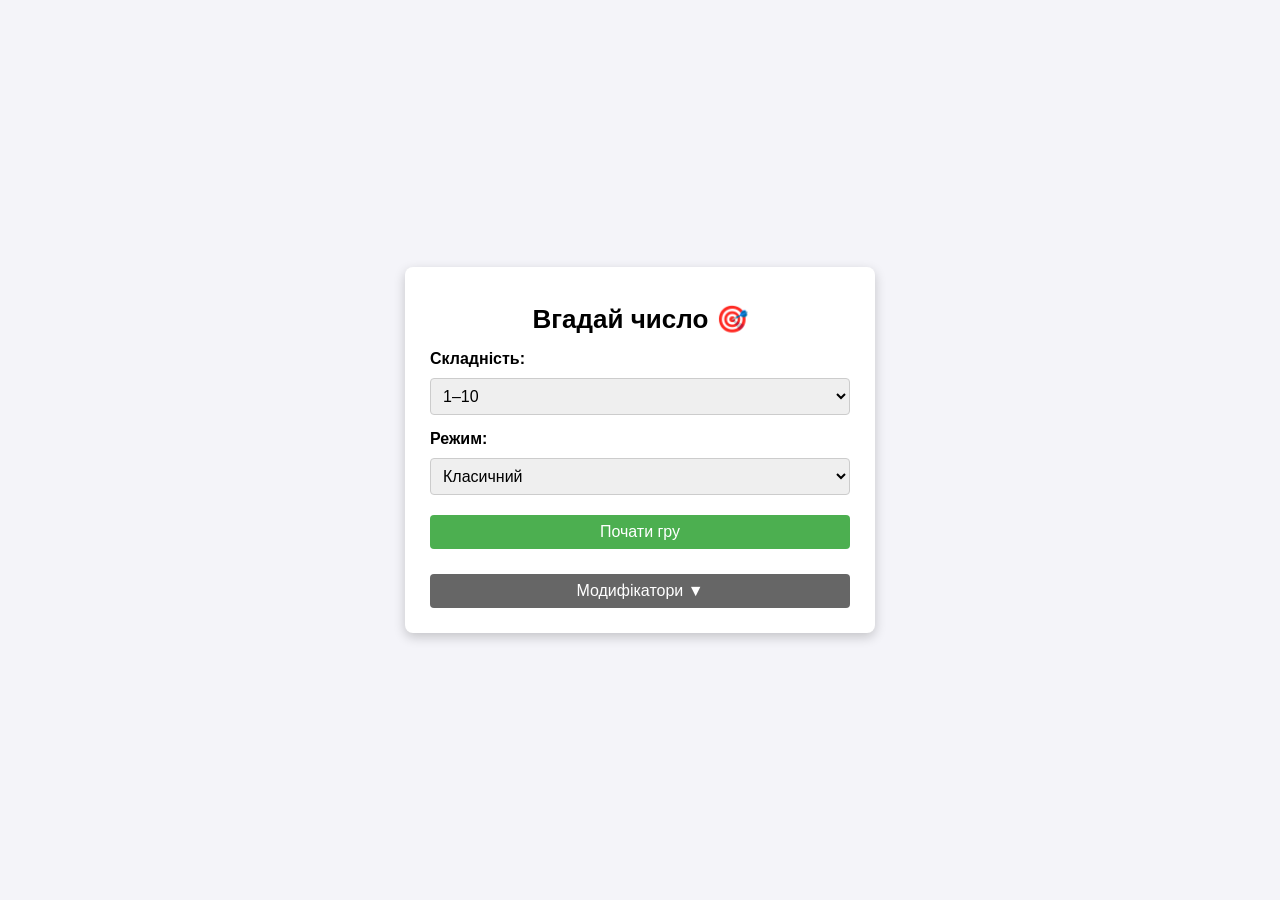
<file: дз джава/Гра вгадай цифру/index.html>
<!DOCTYPE html>
<html lang="uk">
<head>
    <meta charset="UTF-8">
    <title>Вгадай число 🎯</title>
    <link rel="stylesheet" href="style.css">
    <script defer src="script.js"></script>
</head>
<body>
    <div class="game-container">
        <h1>Вгадай число 🎯</h1>

        <!-- Вибір складності -->
        <div class="input-section">
            <label>Складність:</label>
            <select id="difficulty">
                <option value="10">1–10</option>
                <option value="100">1–100</option>
                <option value="1000">1–1000</option>
            </select>
        </div>

        <!-- Вибір режиму -->
        <div class="input-section">
            <label>Режим:</label>
            <select id="mode">
                <option value="classic">Класичний</option>
                <option value="endless">Нескінченний</option>
                <option value="tournament">Турнір</option>
            </select>
        </div>

        <!-- Панель налаштувань турніру -->
        <div id="tournamentSettings" class="input-section hidden">
            <label>Кількість раундів:</label>
            <input type="number" id="roundsInput" min="1" value="5">
            <label>Кількість спроб на раунд:</label>
            <input type="number" id="maxAttemptsInput" min="1" value="10">
        </div>

        <!-- Кнопки старт/кінець гри -->
        <button id="startBtn">Почати гру</button>
        <button id="endGameBtn" style="display:none;">Завершити гру</button>

        <!-- Ігрова панель -->
        <div id="gameArea" style="display:none;">
            <div class="stats">
                <p>⏳ Час: <span id="timer">0</span></p>
                <p>Раунд: <span id="currentRound">0</span> / <span id="totalRounds">0</span></p>
                <p>Спроби: <span id="attempts">0</span> / <span id="maxAttempts">0</span></p>
                <p>Очки: <span id="score">0</span></p>
            </div>

            <input type="number" id="userGuess" placeholder="Ваше число">
            <button id="checkGuessBtn">OK</button>

            <div class="hints">
                <button id="hintParityBtn">Парність (-2 спроби)</button>
                <button id="hintNearBtn">Близькість (-3 спроби)</button>
                <button id="hintDivBtn">Ділимість (-4 спроби)</button>
                <button id="hintSideBtn">Сторона діапазону (-3 спроби)</button>
            </div>

            <p id="result"></p>
        </div>

        <!-- Модифікатори -->
        <div class="modifiers-section">
            <button id="toggleModifiers" class="toggle-btn closed">Модифікатори ▼</button>
            <div id="modifiersContainer" class="modifiers-panel hidden"></div>
        </div>

    </div>
</body>
</html>
</file>
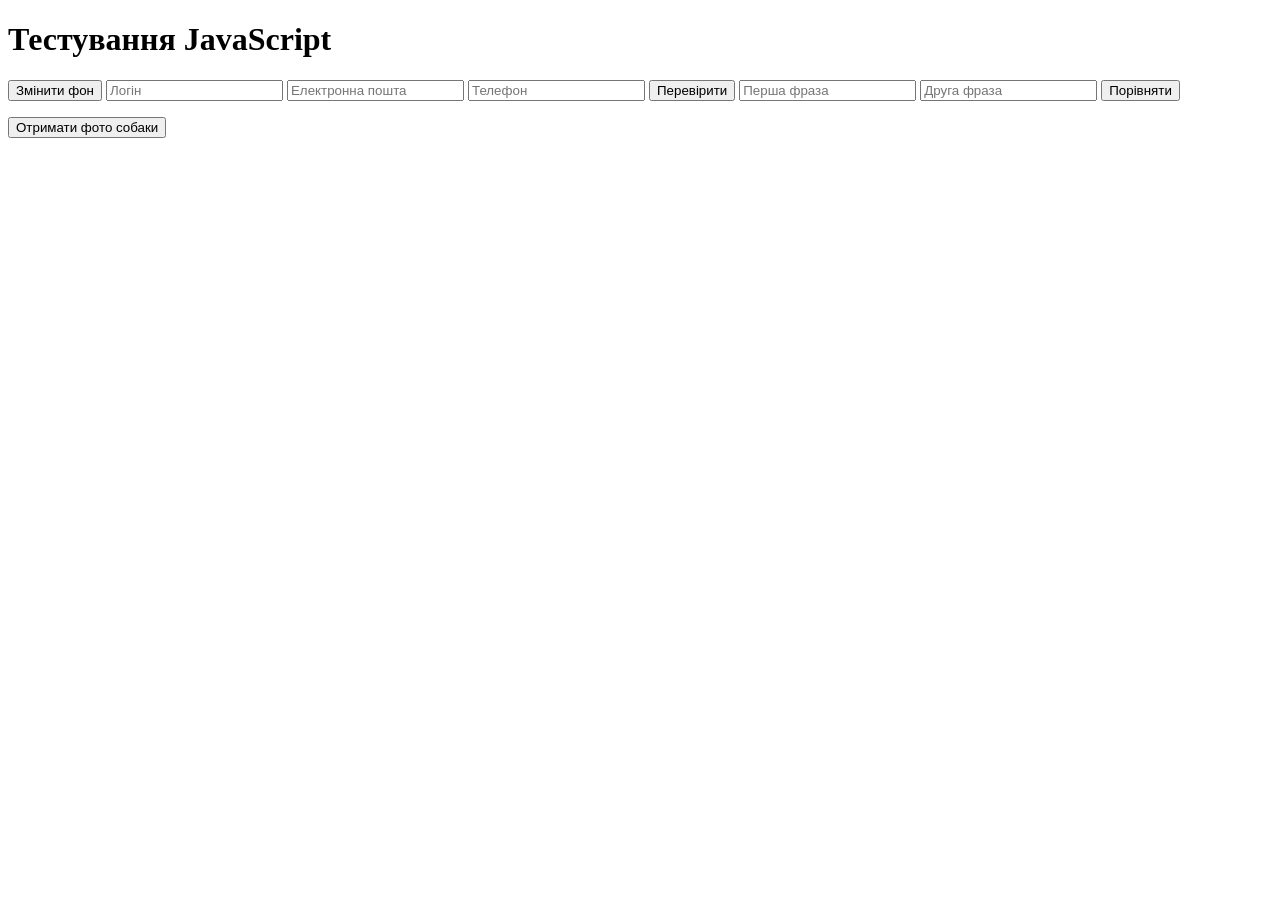
<file: дз джава/second_page.html>
<!DOCTYPE html>
<html lang="uk">

<head>
    <meta charset="UTF-8">
    <meta name="viewport" content="width=device-width, initial-scale=1.0">
    <title>JavaScript Функціонал</title>
    <style>
        .fade-in {
            animation: fadeIn 1s ease-in;
        }
        
        @keyframes fadeIn {
            from {
                opacity: 0;
            }
            to {
                opacity: 1;
            }
        }
        
        .gallery-images img {
            width: 100%;
            max-width: 300px;
            margin: 10px;
        }
        
        #dogContainer img {
            max-width: 100%;
            max-height: 300px;
        }
    </style>
</head>

<body>
    <!-- Різні елементи HTML -->

    <h1>Тестування JavaScript</h1>

    <!-- Галерея зображень -->
    <div class="gallery-images"></div>

    <!-- Кнопка для зміни кольору фону -->
    <button id="startBtn">Змінити фон</button>

    <!-- Форма для перевірки вводу -->
    <input type="text" id="login" placeholder="Логін">
    <input type="email" id="email" placeholder="Електронна пошта">
    <input type="text" id="phone" placeholder="Телефон">
    <button onclick="validate()">Перевірити</button>

    <!-- Виведення результату для спільних слів -->
    <input type="text" id="phraseInput1" placeholder="Перша фраза">
    <input type="text" id="phraseInput2" placeholder="Друга фраза">
    <button id="compareButton">Порівняти</button>
    <p id="result"></p>

    <!-- Контейнер для фото собак -->
    <button id="getDogBtn">Отримати фото собаки</button>
    <div id="dogContainer"></div>

    <script src="script.js"></script>
</body>

</html>
</file>
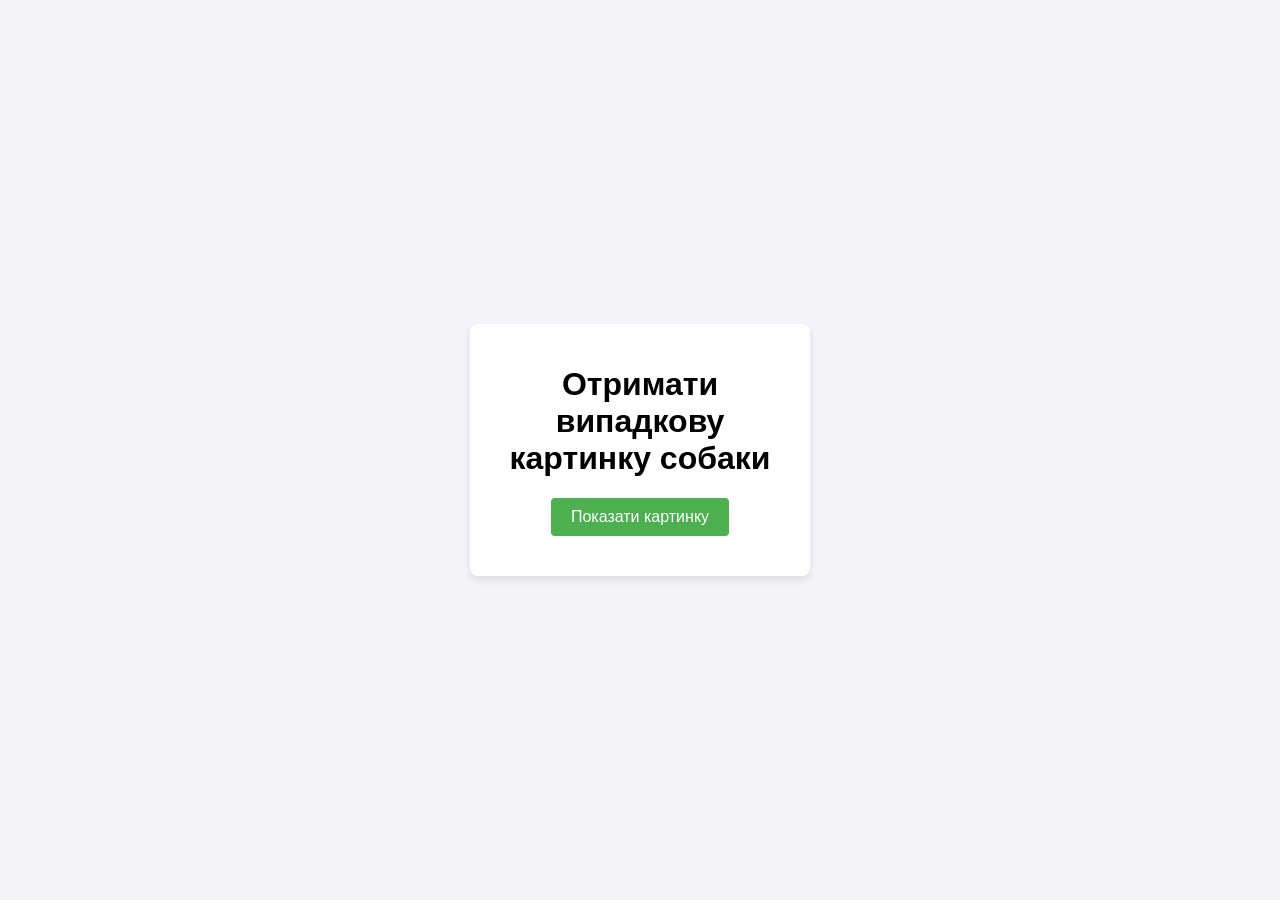
<file: Сайт по шадоу файту/second_page.html>
<!DOCTYPE html>
<html lang="uk">

<head>
    <meta charset="UTF-8">
    <meta name="viewport" content="width=device-width, initial-scale=1.0">
    <title>Отримання картинки з API</title>
    <link rel="stylesheet" href="second_page.css">
</head>

<body>

    <div class="container">
        <h1>Отримати випадкову картинку собаки</h1>

        <!-- Кнопка для запиту картинки -->
        <button id="getDogBtn">Показати картинку</button>

        <!-- Місце для відображення картинки -->
        <div id="dogContainer"></div>
    </div>

    <script src="script.js"></script>
</body>

</html>
</file>
<file: дз джава/Гра вгадай цифру/style.css>
body {
    font-family: Arial, sans-serif;
    background-color: #f4f4f9;
    display: flex;
    justify-content: center;
    align-items: center;
    height: 100vh;
    margin: 0;
}

.game-container {
    background-color: #fff;
    padding: 20px 25px;
    border-radius: 8px;
    box-shadow: 0 4px 12px rgba(0,0,0,0.2);
    width: 420px;
    text-align: center;
}

h1 {
    font-size: 26px;
    margin-bottom: 15px;
}

.input-section {
    margin-bottom: 15px;
    text-align: left;
}

.input-section label {
    display: block;
    margin-bottom: 5px;
    font-weight: bold;
}

input, select, button {
    width: 100%;
    padding: 8px;
    margin-top: 5px;
    font-size: 16px;
    border-radius: 4px;
    border: 1px solid #ccc;
    box-sizing: border-box;
}

button {
    cursor: pointer;
    background-color: #4CAF50;
    color: #fff;
    margin: 5px 0;
    border: none;
}

button:hover {
    background-color: #45a049;
}

button:disabled {
    background-color: #cccccc;
    cursor: not-allowed;
}

.stats {
    display: flex;
    flex-direction: column;
    gap: 5px;
    margin-bottom: 15px;
    text-align: left;
    background-color: #f9f9f9;
    padding: 10px;
    border-radius: 4px;
}

.stats p {
    margin: 0;
    font-size: 14px;
}

.hints {
    display: flex;
    flex-wrap: wrap;
    gap: 5px;
    margin-top: 10px;
}

.hints button {
    flex: 1 1 48%;
    font-size: 12px;
    padding: 6px;
}

#result {
    margin-top: 15px;
    font-size: 18px;
    font-weight: bold;
    min-height: 24px;
}

.hidden {
    display: none;
}

.modifiers-section {
    text-align: left;
    margin-top: 15px;
}

.toggle-btn {
    background-color: #666;
    width: 100%;
}

.toggle-btn:hover {
    background-color: #555;
}

.modifiers-panel {
    margin-top: 10px;
    padding: 10px;
    background-color: #f9f9f9;
    border-radius: 4px;
}

.modifiers-panel label {
    display: block;
    margin: 8px 0;
    cursor: pointer;
}

.modifiers-panel input {
    width: auto;
    margin-right: 8px;
}
</file>
<file: Сайт по шадоу файту/second_page.css>
/* Стилі для контейнера */

body {
    font-family: Arial, sans-serif;
    background-color: #f4f4f9;
    display: flex;
    justify-content: center;
    align-items: center;
    height: 100vh;
    margin: 0;
}

.container {
    background-color: #fff;
    padding: 20px;
    border-radius: 8px;
    box-shadow: 0 4px 8px rgba(0, 0, 0, 0.1);
    text-align: center;
    width: 300px;
}

button {
    padding: 10px 20px;
    font-size: 16px;
    background-color: #4CAF50;
    color: white;
    border: none;
    border-radius: 4px;
    cursor: pointer;
}

button:hover {
    background-color: #45a049;
}

#dogContainer {
    margin-top: 20px;
}

#dogContainer img {
    max-width: 100%;
    height: auto;
    border-radius: 8px;
    box-shadow: 0 4px 8px rgba(0, 0, 0, 0.1);
}
</file>
